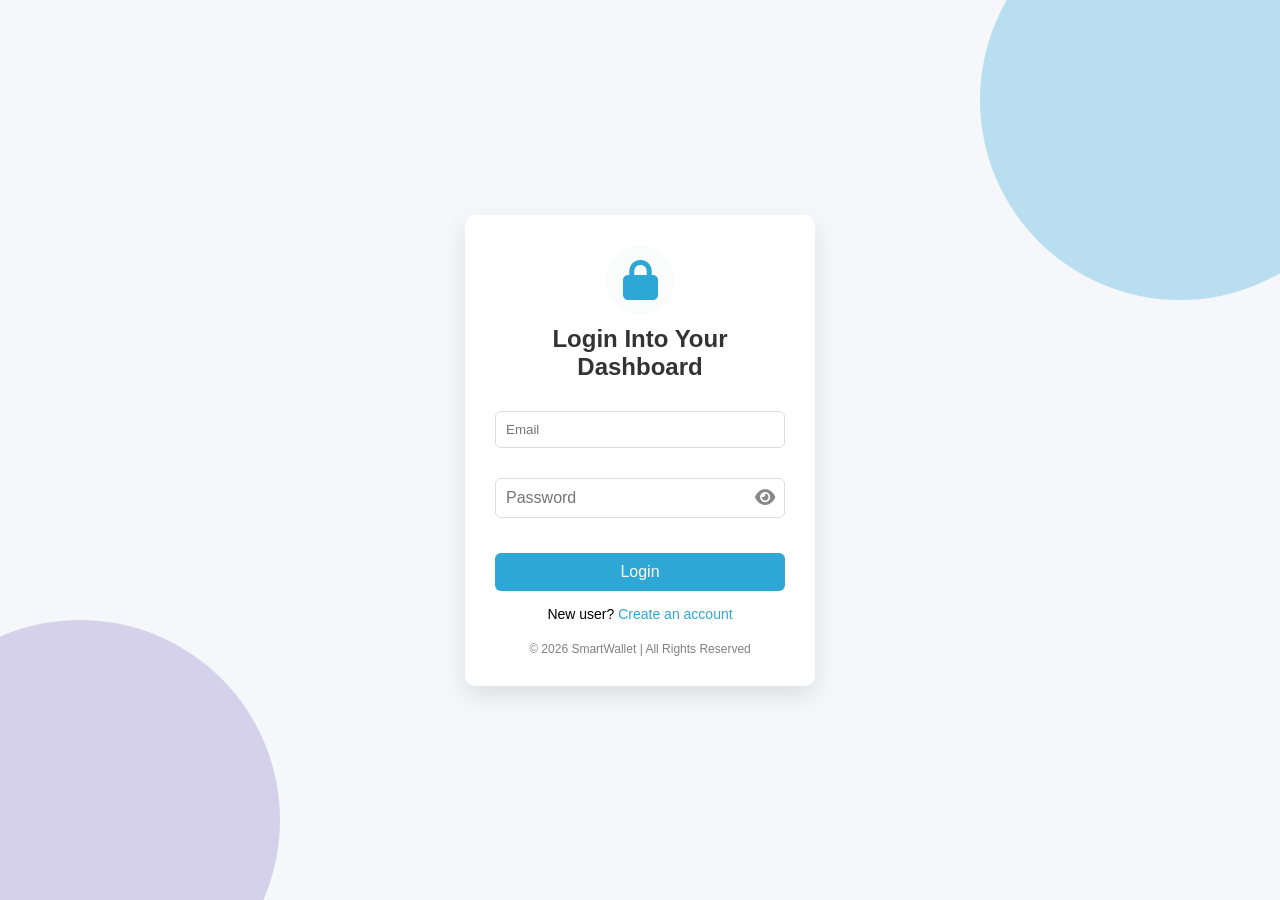
<file: index.html>
<!DOCTYPE html>
<html lang="en">
<head>
    <meta charset="UTF-8">
    <title>SmartWallet Login</title>
    <link rel="stylesheet" href="css/global.css">
    <link rel="stylesheet" href="css/index.css">
    <link rel="stylesheet" href="https://cdnjs.cloudflare.com/ajax/libs/font-awesome/6.5.0/css/all.min.css">
</head>
<body>

<div class="background">
    <div class="circle blue"></div>
    <div class="circle purple"></div>
</div>

<div class="login-container">
    <div class="login-card">

       <div class="icon">
    <i class="fa-solid fa-lock"></i>
</div>

        <h2>Login Into Your Dashboard</h2>

        <div id="errorMsg" class="error"></div>

        <form id="loginForm">
            <input type="email" id="email" placeholder="Email" required>
            <div class="password-wrapper">
                <input type="password" id="password" placeholder="Password" required>
                <i class="fa-solid fa-eye" id="togglePassword"></i>
            </div>

            <button type="submit">Login</button>
        </form>

        <p class="register-text">
    New user? <a href="register.html">Create an account</a>
        </p>

        <p class="footer">
            © 2026 SmartWallet | All Rights Reserved
        </p>

    </div>
</div>
<script src="js/api.js"></script>
<script src="js/auth.js"></script>
</body>
</html>
</file>
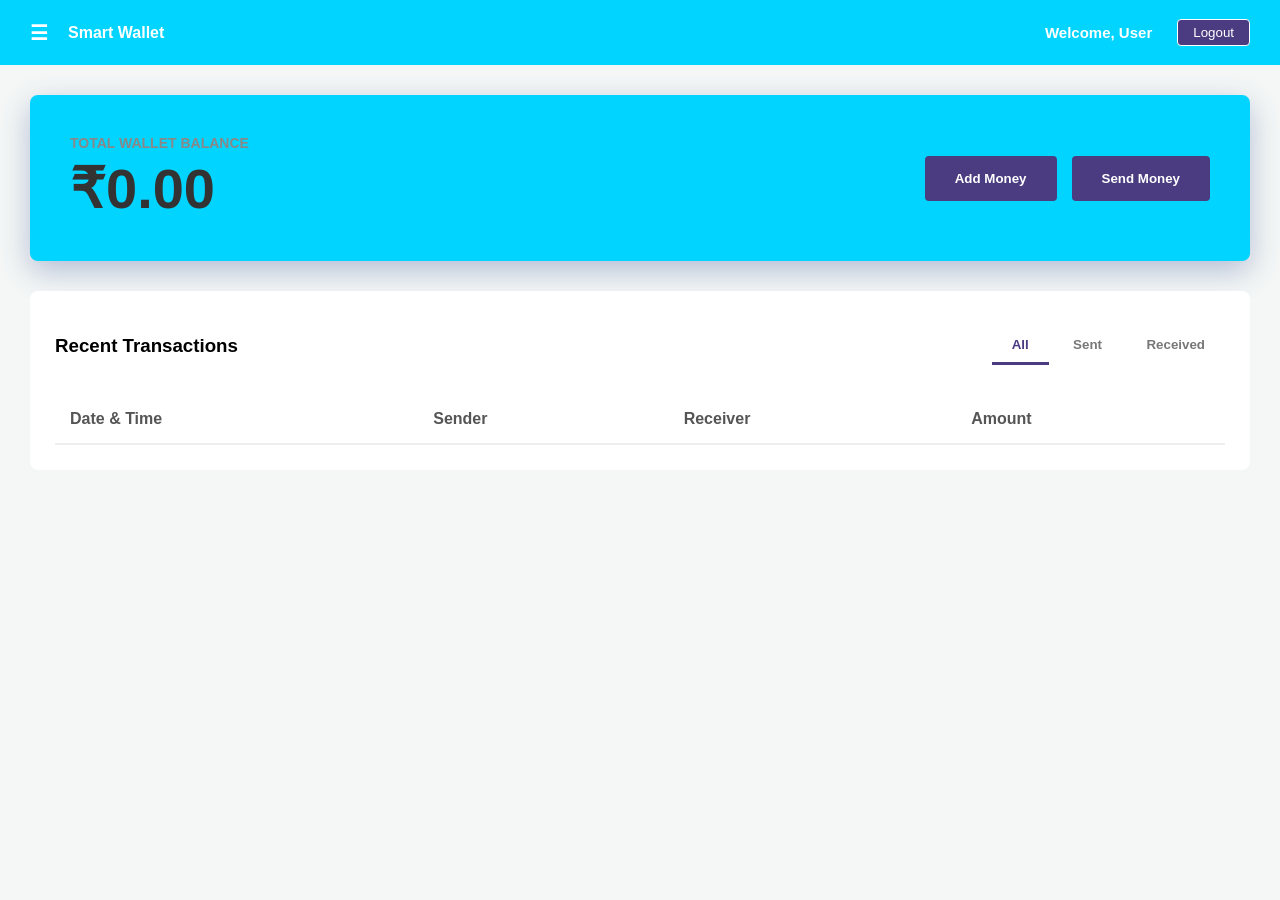
<file: dashboard.html>
<!DOCTYPE html>
<html lang="en">
<head>
    <meta charset="UTF-8">
    <meta name="viewport" content="width=device-width, initial-scale=1.0">
    <title>SmartWallet Dashboard</title>
    <link rel="stylesheet" href="css/dashboard.css">
</head>
<body>

    <div class="sidebar" id="sidebar">
        <div class="sidebar-header">
            <h3>My Account</h3>
        </div>
        <ul class="nav-links">
  <li><a href="#" onclick="openViewProfile()">View Profile</a></li>
<li><a href="#" onclick="openEditProfile()">Edit Profile</a></li>
       </ul>
    </div>

    <div class="main-content" id="mainContent">
        <nav class="top-navbar">
            <div class="nav-left">
                <div class="menu-icon" onclick="toggleSidebar()">☰</div>
                <span class="brand">Smart Wallet</span>
            </div>
            <div class="nav-right">
         <span id="nav-username">Welcome, User</span>
        <button class="logout-btn" onclick="logout()">Logout</button>
            </div>
        </nav>

        <div class="dashboard-body">
            <section class="hero-balance-card">
                <div class="balance-info">
                    <p>TOTAL WALLET BALANCE</p>
                    <h1 id="balance">₹0.00</h1>
                </div>
                <div class="balance-actions">
                    <button class="btn-cyan" onclick="openModal('add')">Add Money</button>
                    <button class="btn-purple" onclick="openModal('send')">Send Money</button>
                </div>
            </section>

            <section class="table-container">
                <div class="table-header">
                    <h3>Recent Transactions</h3>
                    <div class="tabs">
                       <button class="tab-active" onclick="switchTab(this, 'all')">All</button>
                      <button onclick="switchTab(this, 'sent')">Sent</button>
                     <button onclick="switchTab(this, 'received')">Received</button>
                    </div>
                </div>
                <table>
                    <thead>
                        <tr>
                            <th>Date & Time</th>
                            <th>Sender</th>
                            <th>Receiver</th>
                            <th>Amount</th>
                        </tr>
                    </thead>
                    <tbody id="transactions">
                        </tbody>
                </table>
            </section>
        </div>
    </div>

    

    <div class="modal-overlay" id="modalOverlay">
        <div class="modal-box">
            <div class="modal-header">
                <h3 id="modalTitle">Transaction</h3>
                <span class="close-x" onclick="closeModal()">&times;</span>
            </div>
            <div class="modal-body">
                <div class="input-group" id="recipientWrapper">
               <label>Receiver (Name / Email)</label>
              <input type="text" id="inputRecipient" placeholder="Search user..." onkeyup="searchUser()" autocomplete="off">
    
    <div id="searchResults" class="search-results"></div>
</div>
                <div class="input-group">
                    <label>Amount (₹)</label>
                    <input type="number" id="inputAmount" placeholder="0.00">
                </div>
                <button class="btn-submit" onclick="submitAction()">Confirm Transaction</button>
            </div>
        </div>
    </div>


    <!-- View Profile Modal -->
<div class="modal-overlay" id="viewProfileModal">
    <div class="modal-box">
        <div class="modal-header">
            <h3>My Profile</h3>
            <span class="close-x" onclick="closeViewProfile()">&times;</span>
        </div>
        <div class="modal-body">
            <p><strong>Name:</strong> <span id="vp-name"></span></p>
            <p><strong>Email:</strong> <span id="vp-email"></span></p>
            <p><strong>Phone:</strong> <span id="vp-phone"></span></p>
        </div>
    </div>
</div>

<!-- Edit Profile Modal -->
<div class="modal-overlay" id="editProfileModal">
    <div class="modal-box">
        <div class="modal-header">
            <h3>Edit Profile</h3>
            <span class="close-x" onclick="closeEditProfile()">&times;</span>
        </div>
        <div class="modal-body">
            <div class="input-group">
                <label>Name</label>
                <input type="text" id="editName">
            </div>
            <div class="input-group">
                <label>Email</label>
                <input type="text" id="editEmail">
            </div>
            <div class="input-group">
                <label>Phone</label>
                <input type="text" id="editPhone">
            </div>
            <button class="btn-submit" onclick="updateProfile()">Save Changes</button>
        </div>
    </div>
</div>
    <script src="js/api.js"></script>
    <script src="js/dashboard.js"></script>
      
</body>
</html>
</file>
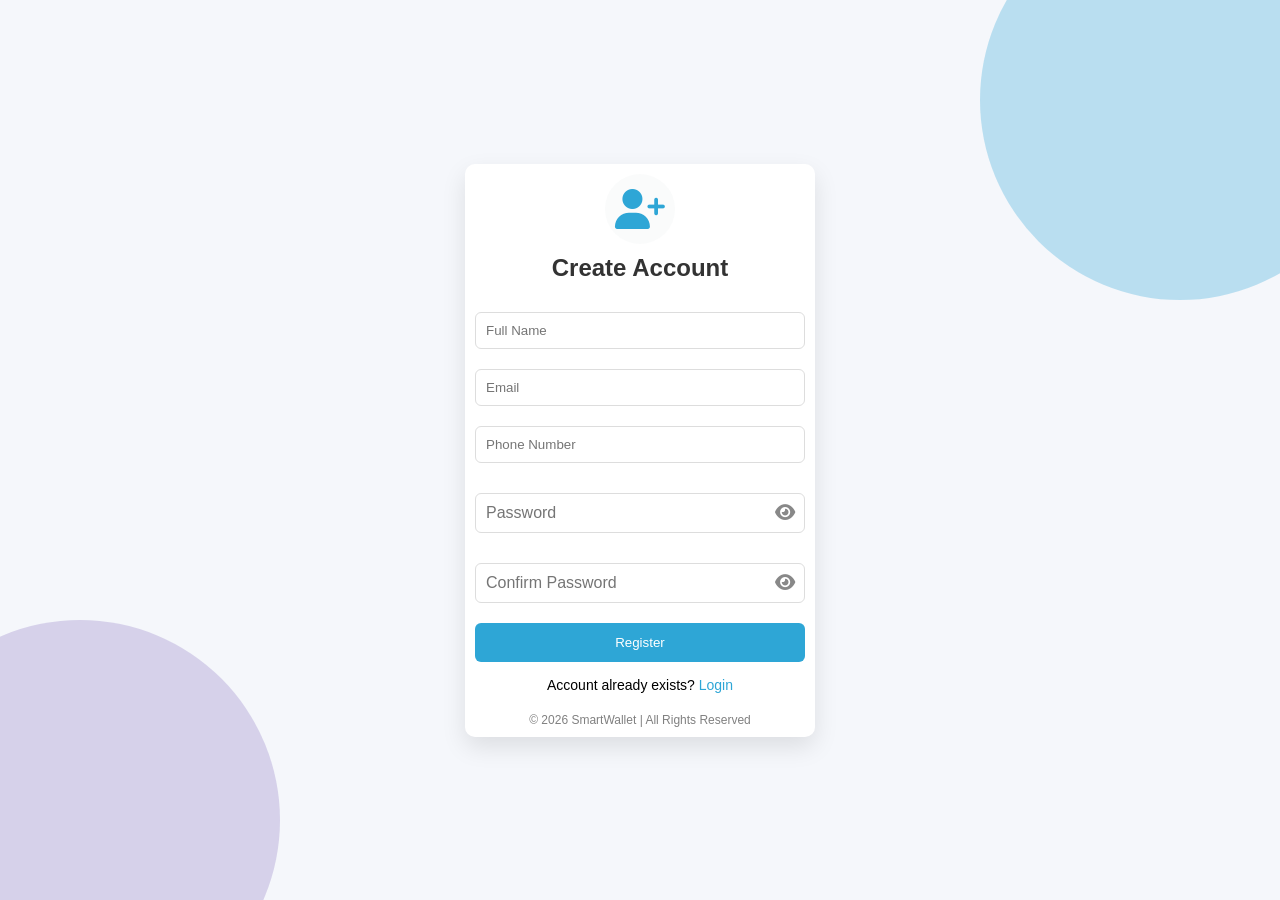
<file: register.html>
<!DOCTYPE html>
<html lang="en">
<head>
    <meta charset="UTF-8">
    <title>SmartWallet Register</title>
    <link rel="stylesheet" href="css/global.css">
    <link rel="stylesheet" href="css/register.css">
    <link rel="stylesheet" href="https://cdnjs.cloudflare.com/ajax/libs/font-awesome/6.5.0/css/all.min.css">
</head>
<body>

<div class="background">
    <div class="circle blue"></div>
    <div class="circle purple"></div>
</div>

<div class="register-container">
    <div class="register-card">

   <div class="icon">
    <i class="fa-solid fa-user-plus"></i>
</div>

        <h2>Create Account</h2>

        <div id="errorMsg" class="error"></div>

        
            <form id="registerForm">
              <input type="text" id="name" placeholder="Full Name" required>
              <input type="email" id="email" placeholder="Email" required>
              <input type="tel" id="phone_no" placeholder="Phone Number" required>
             <div class="password-wrapper">
             <input type="password" id="password" placeholder="Password" required>
             <i class="fa-solid fa-eye" id="togglePassword"></i>
             </div>

            <div class="password-wrapper">
            <input type="password" id="confirmPassword" placeholder="Confirm Password" required>
            <i class="fa-solid fa-eye" id="toggleConfirmPassword"></i>
            </div>

               <button type="submit">Register</button>
             </form>
            

        <p class="login-text">
    Account already exists? <a href="index.html">Login</a>
        </p>

        <p class="footer">
            © 2026 SmartWallet | All Rights Reserved
        </p>

    </div>
</div>
<script src="js/api.js"></script>
<script src="js/auth.js"></script>

</body>
</html>
</file>
<file: css/global.css>
* {
    margin: 0;
    padding: 0;
    box-sizing: border-box;
    font-family: 'Segoe UI', sans-serif;
}

body {
    height: 100vh;
    background: #f5f7fb;
}

/* Theme Colors */
:root {
    --primary: #2ea6d6;
    --secondary: #8e7cc3;
    --text: #333;
}

/* Reusable button */
button {
    width: 100%;
    padding: 12px;
    border: none;
    background: var(--primary);
    color: white;
    border-radius: 6px;
    cursor: pointer;
    transition: 0.3s;
}

button:hover {
    background: #2494c2;
}
</file>
<file: css/index.css>
/* Center container */
.login-container {
    height: 100vh;
    display: flex;
    justify-content: center;
    align-items: center;
}

/* Card */
.login-card {
    width: 350px;
    background: white;
    padding: 30px;
    border-radius: 10px;
    box-shadow: 0 10px 25px rgba(0,0,0,0.1);
    text-align: center;
}

.icon i {
    font-size: 40px;
    color: var(--primary);
}

.icon {
    width: 70px;
    height: 70px;
    margin: 0 auto 10px;
    background: rgba(203, 211, 214, 0.1);
    border-radius: 50%;
    display: flex;
    align-items: center;
    justify-content: center;
}

/* Heading */
h2 {
    margin-bottom: 20px;
    color: var(--text);
}

/* Inputs */
input[type="email"],
input[type="password"] {
    width: 100%;
    padding: 10px;
    margin: 10px 0;
    border: 1px solid #ddd;
    border-radius: 6px;
}

/* Error */
.error {
    color: red;
    font-size: 14px;
    margin-bottom: 10px;
}

/* Footer */
.footer {
    margin-top: 20px;
    font-size: 12px;
    color: gray;
}

/* Background wrapper */
.background {
    position: fixed;
    width: 100%;
    height: 100%;
    z-index: -1; /* 👈 pushes behind everything */
    overflow: hidden;
}

/* Circles */
.background .circle {
    position: absolute;
    border-radius: 50%;
    opacity: 0.3;
}

/* Blue circle */
.blue {
    width: 400px;
    height: 400px;
    background: #2ea6d6;
    top: -100px;
    right: -100px;
}

/* Purple circle */
.purple {
    width: 400px;
    height: 400px;
    background: #8e7cc3;
    bottom: -120px;
    left: -120px;
}

.register-text {
    margin-top: 15px;
    font-size: 14px;
}

.register-text a {
    color: var(--primary);
    text-decoration: none;
    font-weight: 500;
}

.register-text a:hover {
    text-decoration: underline;
}

/* Wrapper */
.password-wrapper {
    position: relative;
    width: 100%;
    margin: 10px 0; /* space between fields */
}

/* Input field */
.password-wrapper input {
    width: 100%;
    padding: 10px 40px 10px 10px; /* right padding for eye icon */
    border: 1px solid #ddd;
    border-radius: 6px;
    box-sizing: border-box; /* keeps width stable */
    font-size: 16px;
}

/* Eye icon */
.password-wrapper i {
    position: absolute;
    right: 10px;
    top: 50%;
    transform: translateY(-50%);
    cursor: pointer;
    color: #888;
    font-size: 18px;
    user-select: none;
}

/* Eye hover */
.password-wrapper i:hover {
    color: #2ea6d6;
}


button[type="submit"] {
    margin-top: 15px;
    width: 100%;
    padding: 10px;
    border-radius: 6px;
    border: none;
    background: #2ea6d6;
    color: white;
    font-size: 16px;
    cursor: pointer;
}

button[type="submit"]:hover {
    background: #2588b2;
}
</file>
<file: css/dashboard.css>
:root {
  --purple: #4b3b81;
    --cyan: #00d4ff;
    --green: #22c55e;
    --red: #ef4444;
    --bg-gray: #f4f7f6;
    --white: #ffffff;
    --dark: #1f2937;
    
}

body {
    margin: 0; font-family: 'Segoe UI', Tahoma, sans-serif;
    background: var(--bg-gray); display: flex; overflow-x: hidden;
}

/* Sidebar */
.sidebar {
    width: 260px; height: 100vh; background: var(--purple);
    color: white; position: fixed; left: 0; transition: 0.3s; z-index: 100;
}
.sidebar-header { padding: 25px; border-bottom: 1px solid rgba(255,255,255,0.1); }
.nav-links { list-style: none; padding: 0; margin-top: 20px; }
.nav-links li a, .submenu li {
    padding: 15px 25px; display: block; color: white;
    text-decoration: none; font-size: 14px; font-weight: bold; cursor: pointer;
}
.nav-links li.active, .nav-links li:hover { background: #3d2f6d; }
.submenu { background: #5a4a9b; list-style: none; }

/* Main Content */
.main-content {
    margin-left: 260px; width: calc(100% - 260px); transition: 0.3s;
}

/* Navbar */
.top-navbar {
    background: var(--cyan); height: 65px; display: flex;
    justify-content: space-between; align-items: center; padding: 0 30px; color: white;
}
.nav-left { display: flex; align-items: center; gap: 20px; font-weight: bold; }
.menu-icon { cursor: pointer; font-size: 20px; }
.nav-right { display: flex; align-items: center; gap: 25px; }
.avatar-circle {
    background: #333; width: 35px; height: 35px; border-radius: 50%;
    display: inline-flex; justify-content: center; align-items: center;
}
.logout-btn {  background: #4b3b81; border: 1px solid white; color: white; padding: 5px 15px; border-radius: 4px; cursor: pointer; }

/* Dashboard Body */
.dashboard-body { padding: 30px; }

/* Hero Balance */
.hero-balance-card {
    background: var(--cyan);
    padding: 40px;
    border-radius: 8px;
    display: flex;
    justify-content: space-between;
    align-items: center;
    box-shadow: 0 10px 30px rgba(30, 58, 138, 0.3);
    margin-bottom: 30px;
    color: white;
}
.balance-info p { color: #888; font-weight: bold; margin: 0; font-size: 14px; }
.balance-info h1 { font-size: 3.5rem; margin: 5px 0 0 0; color: #333; }
.balance-actions { display: flex; gap: 15px; }

/* Buttons */
.btn-cyan { background: var(--purple); color: white; border: none; padding: 15px 30px; border-radius: 4px; font-weight: bold; cursor: pointer; }
.btn-purple { background: var(--purple); color: white; border: none; padding: 15px 30px; border-radius: 4px; font-weight: bold; cursor: pointer; }

/* Table Container */
.table-container { background: var(--white); padding: 25px; border-radius: 8px; }
.table-header { display: flex; justify-content: space-between; align-items: center; margin-bottom: 20px; }
.tabs button { background: none; border: none; padding: 10px 20px; cursor: pointer; font-weight: bold; color: #777; }
.tabs button.tab-active { color: var(--purple); border-bottom: 3px solid var(--purple); }

table { width: 100%; border-collapse: collapse; }
th { text-align: left; padding: 15px; border-bottom: 2px solid #eee; color: #555; }
td { padding: 15px; border-bottom: 1px solid #eee; }

/* Modals */
.modal-overlay {
    display: none; position: fixed; inset: 0; background: rgba(0,0,0,0.6); z-index: 1000;
}
.modal-box {
    background: white; width: 400px; margin: 100px auto; border-radius: 8px; overflow: hidden;
}
.modal-header {
    background: var(--purple); color: white; padding: 15px 20px;
    display: flex; justify-content: space-between; align-items: center;
}
.close-x { font-size: 24px; cursor: pointer; }
.modal-body { padding: 30px; }
.input-group { margin-bottom: 20px; }
.input-group label { display: block; margin-bottom: 8px; font-weight: bold; color: #444; }
.input-group input { width: 100%; padding: 12px; border: 1px solid #ddd; border-radius: 4px; box-sizing: border-box; }
.btn-submit { width: 100%; padding: 15px; background: var(--cyan); color: white; border: none; font-weight: bold; border-radius: 4px; cursor: pointer; }

/* Right Drawer */
.profile-drawer {
    position: fixed; right: -350px; top: 0; width: 320px; height: 100%;
    background: white; transition: 0.4s; z-index: 200; padding: 30px; box-shadow: -5px 0 15px rgba(0,0,0,0.1);
}
.profile-drawer.active { right: 0; }

#nav-username {
    font-weight: bold;
    font-size: 15px;
}

/* Search dropdown */
.search-results {
    background: white;
    border: 1px solid #ddd;
    max-height: 150px;
    overflow-y: auto;
    border-radius: 4px;
    margin-top: 5px;
}

.search-item {
    padding: 10px;
    cursor: pointer;
    border-bottom: 1px solid #eee;
}

.search-item:hover {
    background: #f0f0f0;
}


.sent {
    color: var(--red);
    font-weight: bold;
}

.received {
    color: var(--green);
    font-weight: bold;
}
</file>
<file: css/register.css>
/* Background circles */
.background .circle {
    position: absolute;
    border-radius: 50%;
    opacity: 0.4;
}

.blue {
    width: 300px;
    height: 300px;
    background: #2ea6d6;
    top: 80px;
    right: 200px;
}

.purple {
    width: 350px;
    height: 350px;
    background: #8e7cc3;
    bottom: 50px;
    left: 200px;
}

/* Center container */
.register-container {
    height: 100vh;
    display: flex;
    justify-content: center;
    align-items: center;
}

/* Card */
.register-card {
    width: 350px;
    background: white;
    padding: 10px;
    border-radius: 10px;
    box-shadow: 0 10px 25px rgba(0,0,0,0.1);
    text-align: center;
}
.icon i {
    font-size: 40px;
    color: var(--primary);
}

.icon {
    width: 70px;
    height: 70px;
    margin: 0 auto 10px;
    background: rgba(203, 211, 214, 0.1);
    border-radius: 50%;
    display: flex;
    align-items: center;
    justify-content: center;
}

/* Heading */
h2 {
    margin-bottom: 20px;
    color: var(--text);
}

/* Inputs */
input[type="email"],
input[type="password"],
input[type="text"],
input[type="tel"],
input[type=""]{
    width: 100%;
    padding: 10px;
    margin: 10px 0;
    border: 1px solid #ddd;
    border-radius: 6px;
}

/* Error */
.error {
    color: red;
    font-size: 14px;
    margin-bottom: 10px;
}

/* Footer */
.footer {
    margin-top: 20px;
    font-size: 12px;
    color: gray;
}

/* Background wrapper */
.background {
    position: fixed;
    width: 100%;
    height: 100%;
    z-index: -1; /* 👈 pushes behind everything */
    overflow: hidden;
}

/* Circles */
.background .circle {
    position: absolute;
    border-radius: 50%;
    opacity: 0.3;
}

/* Blue circle */
.blue {
    width: 400px;
    height: 400px;
    background: #2ea6d6;
    top: -100px;
    right: -100px;
}

/* Purple circle */
.purple {
    width: 400px;
    height: 400px;
    background: #8e7cc3;
    bottom: -120px;
    left: -120px;
}

.login-text {
    margin-top: 15px;
    font-size: 14px;
}

.login-text a {
    color: var(--primary);
    text-decoration: none;
    font-weight: 500;
}

.login-text a:hover {
    text-decoration: underline;
}

/* Password wrapper */
.password-wrapper {
    position: relative;
    width: 100%;
    margin: 10px 0;
}

.password-wrapper input {
    width: 100%;
    padding: 10px 40px 10px 10px;
    border: 1px solid #ddd;
    border-radius: 6px;
    box-sizing: border-box;
    font-size: 16px;
}

.password-wrapper i {
    position: absolute;
    right: 10px;
    top: 50%;
    transform: translateY(-50%);
    cursor: pointer;
    color: #888;
    font-size: 18px;
    user-select: none;
}

.password-wrapper i:hover {
    color: #2ea6d6;
}
</file>
